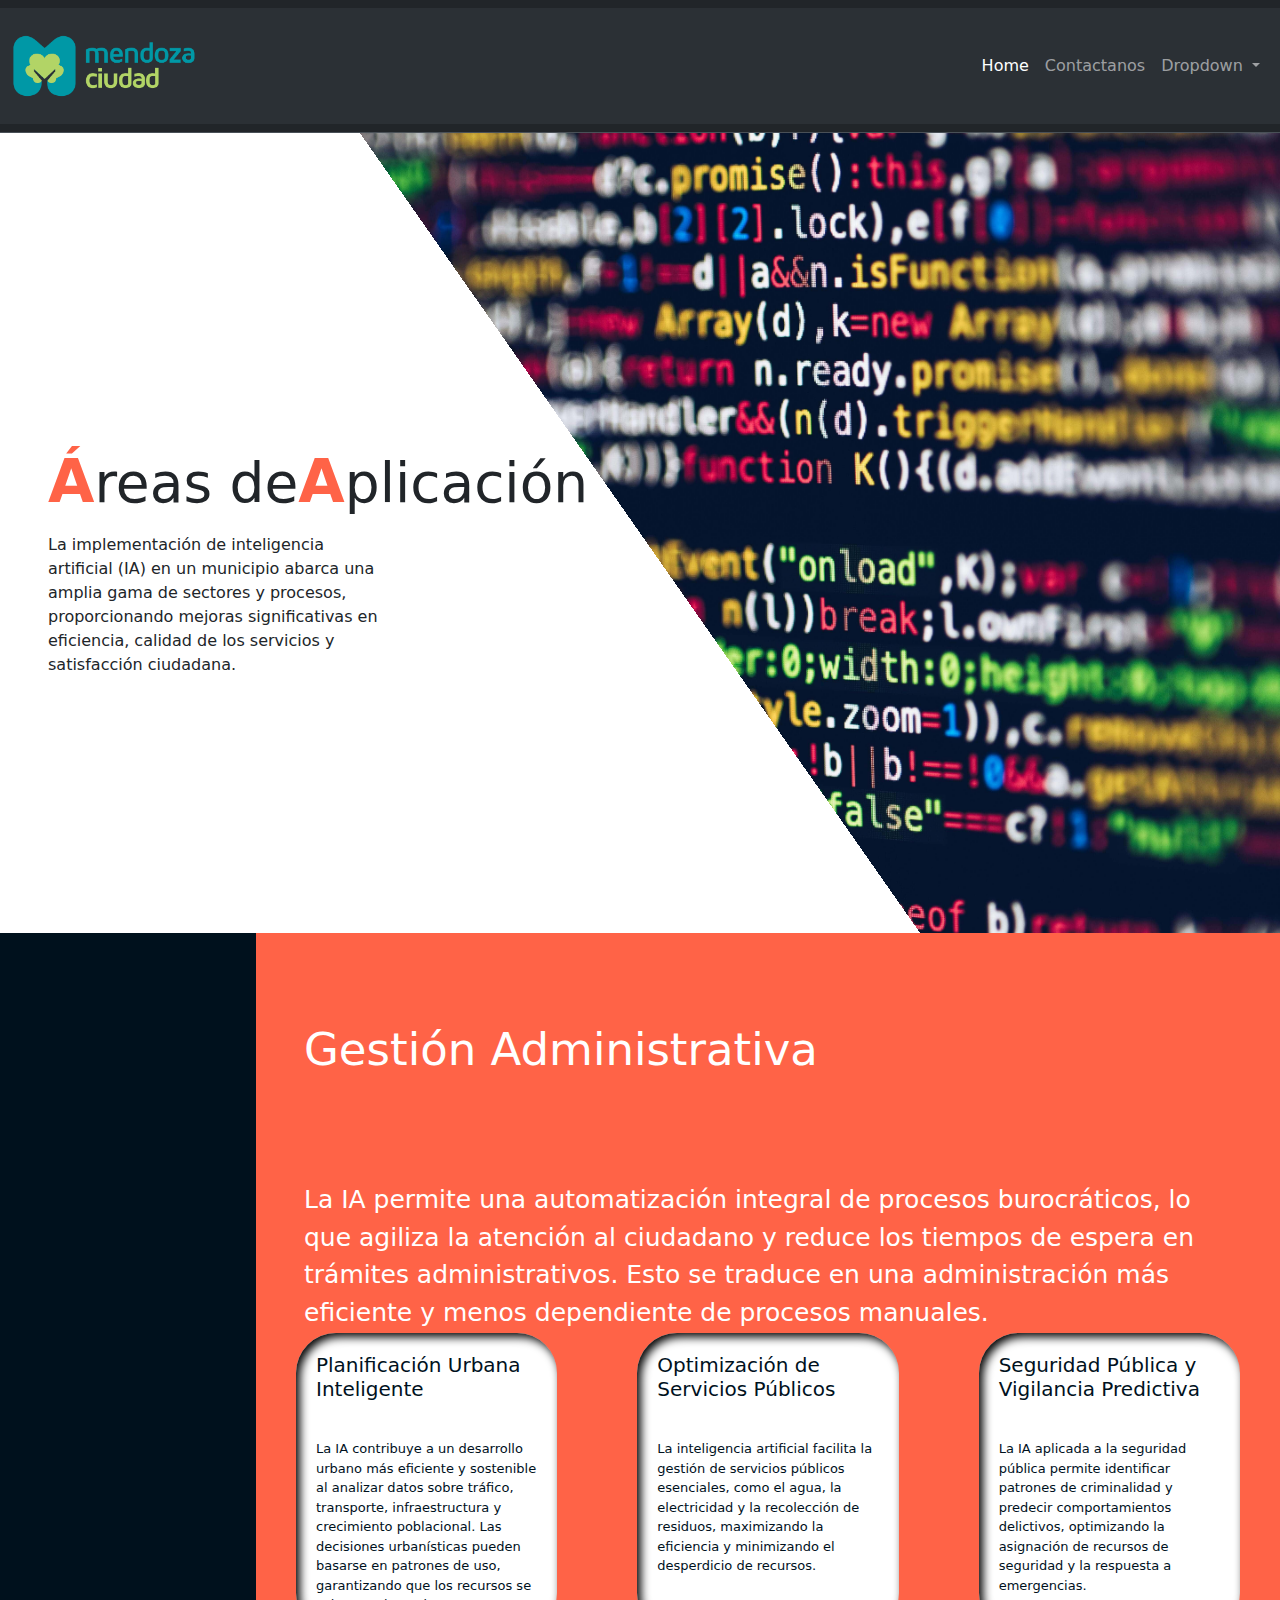
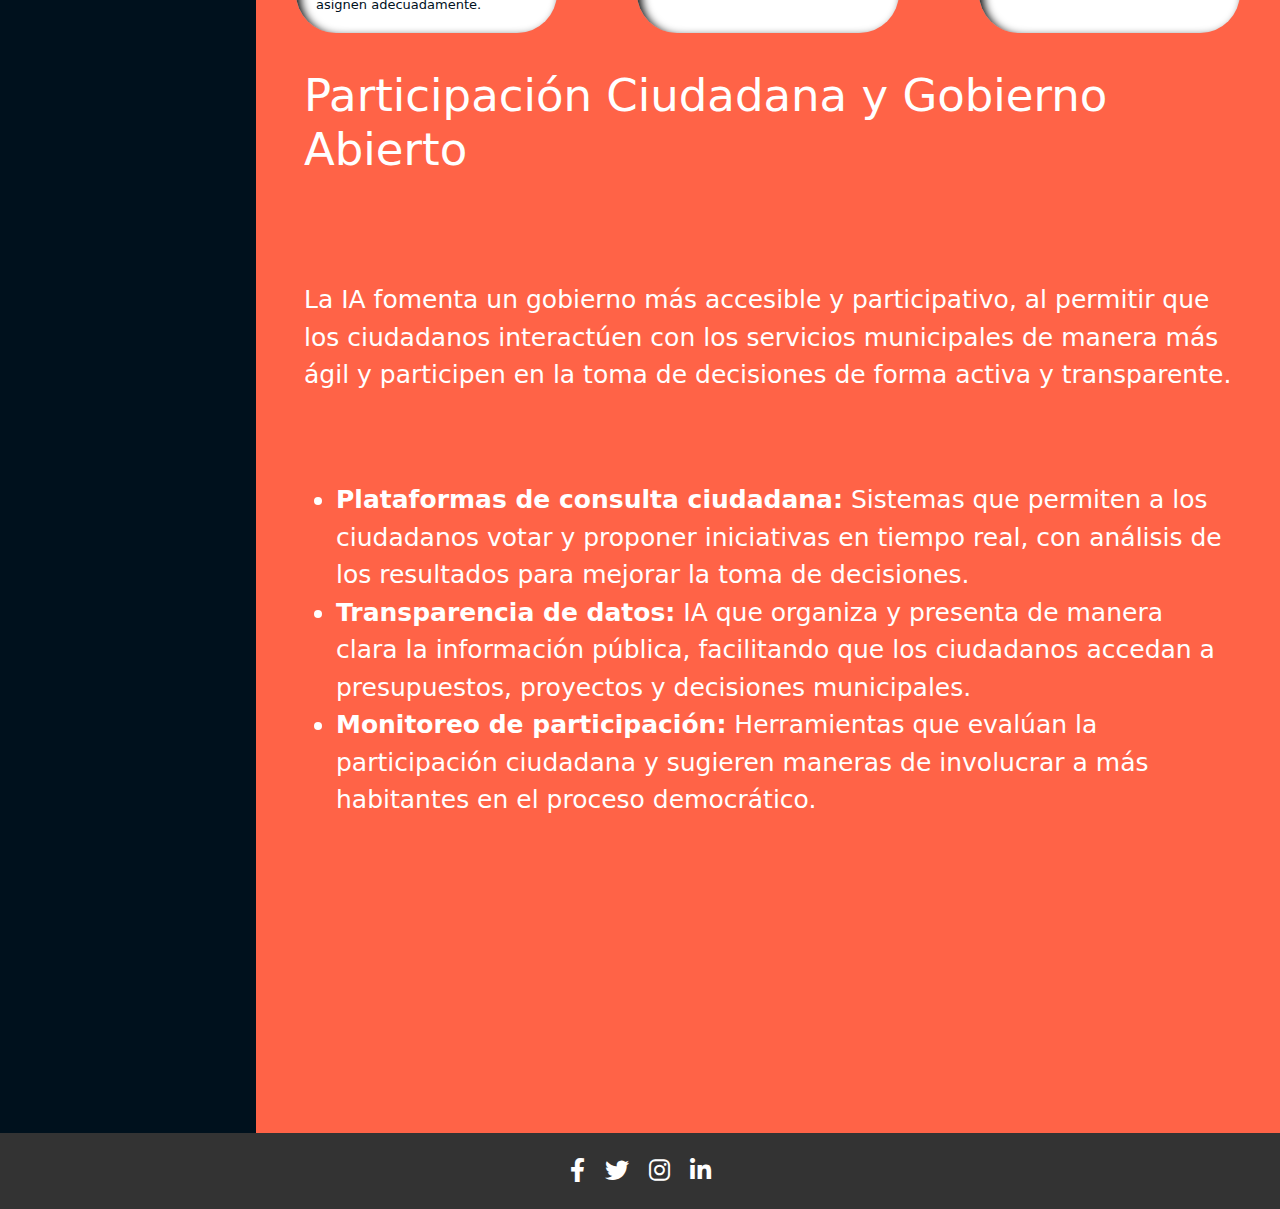
<file: pages/areas.html>
<!DOCTYPE html>
<html lang="en">
  <head>
    <meta charset="UTF-8" />
    <meta name="viewport" content="width=device-width, initial-scale=1.0" />
    
    <link rel="preconnect" href="https://fonts.googleapis.com" />
    <link rel="preconnect" href="https://fonts.gstatic.com" crossorigin />
    <link
      href="https://fonts.googleapis.com/css2?family=Roboto:ital,wght@0,100;0,300;0,400;0,500;0,700;0,900;1,100;1,300;1,400;1,500;1,700;1,900&display=swap"
      rel="stylesheet"
    />
    <link
      href="https://cdn.jsdelivr.net/npm/bootstrap@5.3.3/dist/css/bootstrap.min.css"
      rel="stylesheet"
      integrity="sha384-QWTKZyjpPEjISv5WaRU9OFeRpok6YctnYmDr5pNlyT2bRjXh0JMhjY6hW+ALEwIH"
      crossorigin="anonymous"
    />
    <link
      rel="stylesheet"
      href="https://cdnjs.cloudflare.com/ajax/libs/font-awesome/6.0.0-beta3/css/all.min.css"
    />
    <link
      rel="stylesheet"
      href="https://cdnjs.cloudflare.com/ajax/libs/font-awesome/6.0.0-beta3/css/all.min.css"
    />
    <link rel="stylesheet" href="../css/estilos.css" />
    <title>Áreas de Aplicación</title>
  </head>
  <body>
    <header>
      <nav class="navbar bg-dark border-bottom border-body" data-bs-theme="dark">
        <nav class="navbar navbar-expand-lg navbar-dark bg-body-tertiary w-100">
            <div class="container-fluid">
              <div class="logo"><a class="navbar-brand" href="../index.html"><img src="../assets/images/logo.png" alt="logo"></a></div>
                <button class="navbar-toggler" type="button" data-bs-toggle="collapse" data-bs-target="#navbarSupportedContent" aria-controls="navbarSupportedContent" aria-expanded="false" aria-label="Toggle navigation">
                    <span class="navbar-toggler-icon"></span>
                </button>
                <div class="collapse navbar-collapse" id="navbarSupportedContent">
                    <ul class="navbar-nav ms-auto mb-2 mb-lg-0">
                        <li class="nav-item">
                            <a class="nav-link active" aria-current="page" href="../index.html">Home</a>
                        </li>
                        <li class="nav-item">
                            <a class="nav-link" href="contact.html">Contactanos</a>
                        </li>
                        <li class="nav-item dropdown">
                            <a class="nav-link dropdown-toggle" href="#" role="button" data-bs-toggle="dropdown" aria-expanded="false">
                                Dropdown
                            </a>
                            <ul class="dropdown-menu dropdown-menu-end">
                                <li><a class="dropdown-item" href="areas.html">Áreas de Aplicación</a></li>
                                <li><a class="dropdown-item" href="proyectos.html">Proyectos Actuales</a></li>
                                <li><a class="dropdown-item" href="beneficios.html">Beneficios para la Comunidad</a></li>
                            </ul>
                        </li>
                    </ul>
                </div>
            </div>
        </nav>
    </nav>
    </header>

    <section class="areas">
      <div class="areas-title ps-5 pb-2">
        <h2><strong>Á</strong>reas de<strong>A</strong>plicación</h2>
      </div>
      <div class="areas-subtitle ps-5">
        <p>
          La implementación de inteligencia artificial (IA) en un municipio
          abarca una amplia gama de sectores y procesos, proporcionando mejoras
          significativas en eficiencia, calidad de los servicios y satisfacción
          ciudadana.
        </p>
      </div>
    </section>
    <section class="areas-content">
      <div class="margen"></div>
      <div class="areas-content-container">
        <div class="areas-content-title p-5">
          <h2>Gestión Administrativa</h2>
        </div>
        <div class="areas-content-subtitle p-5">
          <p>
            La IA permite una automatización integral de procesos burocráticos,
            lo que agiliza la atención al ciudadano y reduce los tiempos de
            espera en trámites administrativos. Esto se traduce en una
            administración más eficiente y menos dependiente de procesos
            manuales.
          </p>
        </div>
          <div class="content-secondary">
            <div class="card1 card-custom">
              <h3>Planificación Urbana Inteligente</h3>
              <p>
                La IA contribuye a un desarrollo urbano más eficiente y sostenible al analizar datos sobre tráfico, transporte, infraestructura y crecimiento poblacional. Las decisiones urbanísticas pueden basarse en patrones de uso, garantizando que los recursos se asignen adecuadamente.
              </p>
            </div>
            <div class="card2 card-custom">
              <h3> Optimización de Servicios Públicos</h3>
              <p>
                La inteligencia artificial facilita la gestión de servicios públicos esenciales, como el agua, la electricidad y la recolección de residuos, maximizando la eficiencia y minimizando el desperdicio de recursos.
              </p>
            </div>
            <div class="card2 card-custom">
              <h3>Seguridad Pública y Vigilancia Predictiva</h3>
              <p>
                La IA aplicada a la seguridad pública permite identificar patrones de criminalidad y predecir comportamientos delictivos, optimizando la asignación de recursos de seguridad y la respuesta a emergencias.
              </p>
            </div>
          </div>
        <div class="areas-content-title p-5">
          <h2>Participación Ciudadana y Gobierno Abierto</h2>
        </div>
        <div class="areas-content-subtitle p-5">
          <p>La IA fomenta un gobierno más accesible y participativo, al permitir que los ciudadanos interactúen con los servicios municipales de manera más ágil y participen en la toma de decisiones de forma activa y transparente.
          </p>
        </div>
        <div class="areas-content-list p-5">
          <ul>
            <li><strong>Plataformas de consulta ciudadana:</strong> Sistemas que permiten a los ciudadanos votar y proponer iniciativas en tiempo real, con análisis de los resultados para mejorar la toma de decisiones.</li>
            <li><strong>Transparencia de datos:</strong> IA que organiza y presenta de manera clara la información pública, facilitando que los ciudadanos accedan a presupuestos, proyectos y decisiones municipales.</li>
            <li><strong>Monitoreo de participación:</strong> Herramientas que evalúan la participación ciudadana y sugieren maneras de involucrar a más habitantes en el proceso democrático.</li>
          </ul>
        </div>
      </div>
    </section>

    <footer>
      <div class="social-media">
        <a
          href="https://www.facebook.com/tu-perfil"
          target="_blank"
          class="social-icon"
        >
          <i class="fab fa-facebook-f"></i>
        </a>
        <a
          href="https://www.twitter.com/tu-perfil"
          target="_blank"
          class="social-icon"
        >
          <i class="fab fa-twitter"></i>
        </a>
        <a
          href="https://www.instagram.com/tu-perfil"
          target="_blank"
          class="social-icon"
        >
          <i class="fab fa-instagram"></i>
        </a>
        <a
          href="https://www.linkedin.com/in/tu-perfil"
          target="_blank"
          class="social-icon"
        >
          <i class="fab fa-linkedin-in"></i>
        </a>
      </div>
    </footer>

    <script
      src="https://cdn.jsdelivr.net/npm/bootstrap@5.3.3/dist/js/bootstrap.bundle.min.js"
      integrity="sha384-YvpcrYf0tY3lHB60NNkmXc5s9fDVZLESaAA55NDzOxhy9GkcIdslK1eN7N6jIeHz"
      crossorigin="anonymous"
    ></script>
  </body>
</html>
</file>
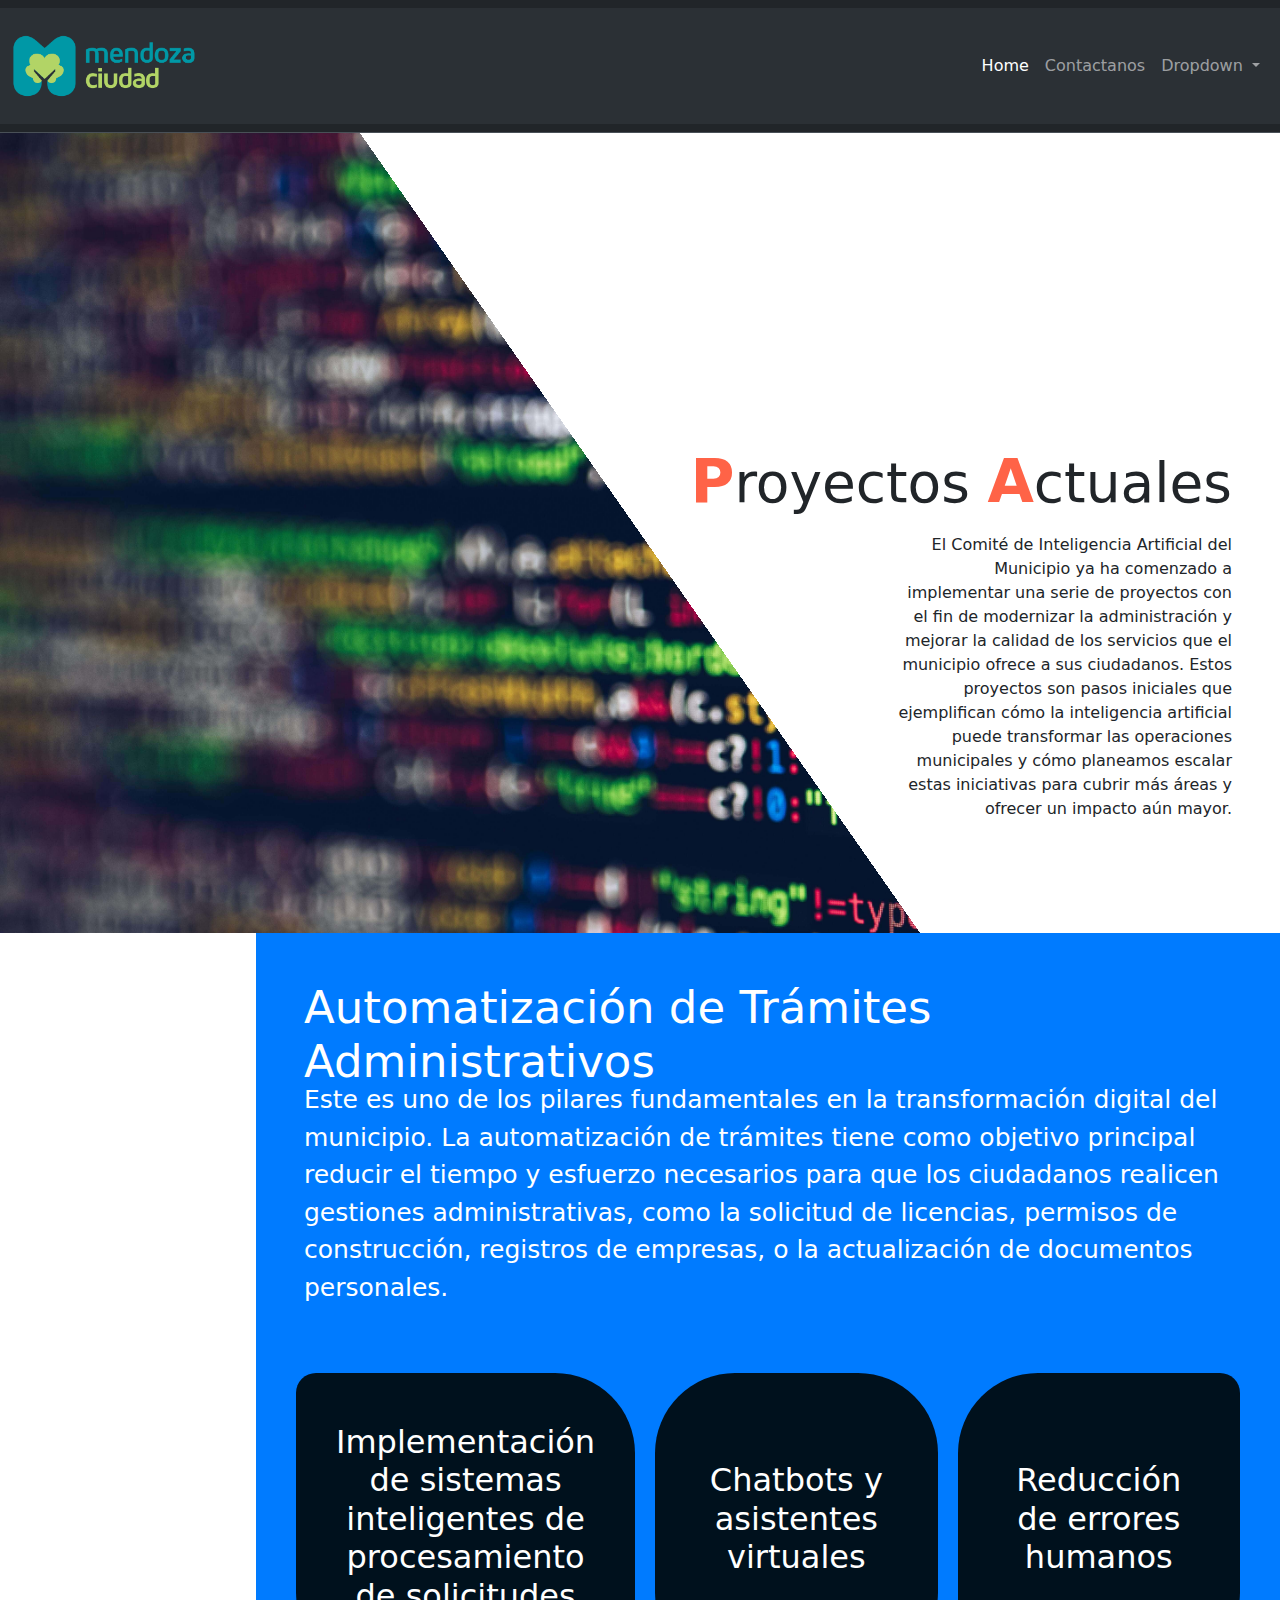
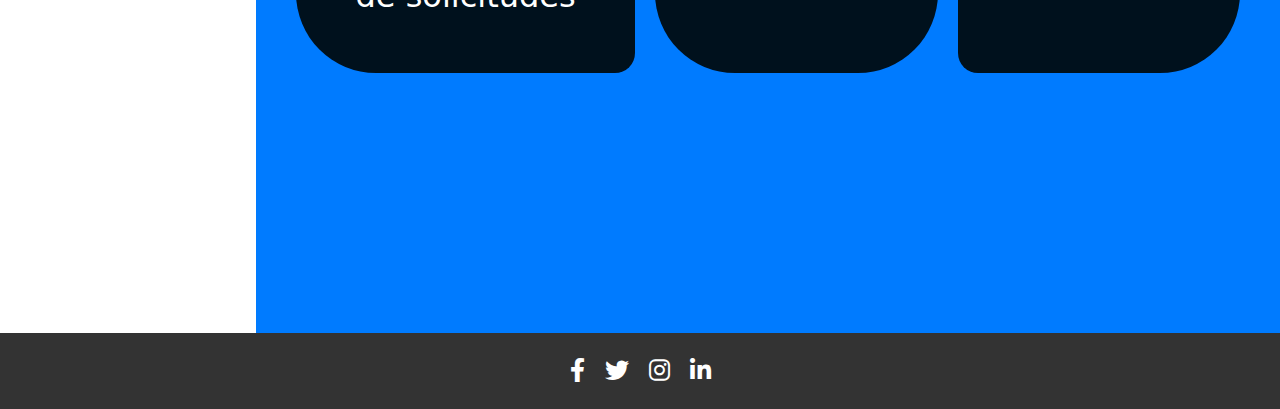
<file: pages/proyectos.html>
<!DOCTYPE html>
<html lang="en">
  <head>
    <meta charset="UTF-8" />
    <meta name="viewport" content="width=device-width, initial-scale=1.0" />
    
    <link rel="preconnect" href="https://fonts.googleapis.com" />
    <link rel="preconnect" href="https://fonts.gstatic.com" crossorigin />
    <link
      href="https://fonts.googleapis.com/css2?family=Roboto:ital,wght@0,100;0,300;0,400;0,500;0,700;0,900;1,100;1,300;1,400;1,500;1,700;1,900&display=swap"
      rel="stylesheet"
    />
    <link
      href="https://cdn.jsdelivr.net/npm/bootstrap@5.3.3/dist/css/bootstrap.min.css"
      rel="stylesheet"
      integrity="sha384-QWTKZyjpPEjISv5WaRU9OFeRpok6YctnYmDr5pNlyT2bRjXh0JMhjY6hW+ALEwIH"
      crossorigin="anonymous"
    />
    <link
      rel="stylesheet"
      href="https://cdnjs.cloudflare.com/ajax/libs/font-awesome/6.0.0-beta3/css/all.min.css"
    />
    <link
      rel="stylesheet"
      href="https://cdnjs.cloudflare.com/ajax/libs/font-awesome/6.0.0-beta3/css/all.min.css"
    />
    <link rel="stylesheet" href="../css/estilos.css" />
    <title>Proyectos Actuales</title>
  </head>
  <body>
    <header>
      <nav class="navbar bg-dark border-bottom border-body" data-bs-theme="dark">
        <nav class="navbar navbar-expand-lg navbar-dark bg-body-tertiary w-100">
            <div class="container-fluid">
              <div class="logo"><a class="navbar-brand" href="../index.html"><img src="../assets/images/logo.png" alt="logo"></a></div>
                <button class="navbar-toggler" type="button" data-bs-toggle="collapse" data-bs-target="#navbarSupportedContent" aria-controls="navbarSupportedContent" aria-expanded="false" aria-label="Toggle navigation">
                    <span class="navbar-toggler-icon"></span>
                </button>
                <div class="collapse navbar-collapse" id="navbarSupportedContent">
                    <ul class="navbar-nav ms-auto mb-2 mb-lg-0">
                        <li class="nav-item">
                            <a class="nav-link active" aria-current="page" href="../index.html">Home</a>
                        </li>
                        <li class="nav-item">
                            <a class="nav-link" href="contact.html">Contactanos</a>
                        </li>
                        <li class="nav-item dropdown">
                            <a class="nav-link dropdown-toggle" href="#" role="button" data-bs-toggle="dropdown" aria-expanded="false">
                                Dropdown
                            </a>
                            <ul class="dropdown-menu dropdown-menu-end">
                                <li><a class="dropdown-item" href="areas.html">Áreas de Aplicación</a></li>
                                <li><a class="dropdown-item" href="proyectos.html">Proyectos Actuales</a></li>
                                <li><a class="dropdown-item" href="beneficios.html">Beneficios para la Comunidad</a></li>
                            </ul>
                        </li>
                    </ul>
                </div>
            </div>
        </nav>
    </nav>
    </header>

    <section class="proyectos">
      <div class="proyectos-title pe-5 pb-2">
        <h2><strong>P</strong>royectos <strong>A</strong>ctuales</h2>
      </div>
      <div class="proyectos-subtitle pe-5">
        <p>
          El Comité de Inteligencia Artificial del Municipio ya ha comenzado a
          implementar una serie de proyectos con el fin de modernizar la
          administración y mejorar la calidad de los servicios que el municipio
          ofrece a sus ciudadanos. Estos proyectos son pasos iniciales que
          ejemplifican cómo la inteligencia artificial puede transformar las
          operaciones municipales y cómo planeamos escalar estas iniciativas
          para cubrir más áreas y ofrecer un impacto aún mayor.
        </p>
      </div>
    </section>
    <section class="proyectos-content">
      <div class="margen"></div>
      <div class="proyectos-container">
        <div class="proyectos-content-title p-5">
          <h2>Automatización de Trámites Administrativos</h2>
        </div>
        <div class="proyectos-content-subtitle p-5">
          <p>
            Este es uno de los pilares fundamentales en la transformación
            digital del municipio. La automatización de trámites tiene como
            objetivo principal reducir el tiempo y esfuerzo necesarios para que
            los ciudadanos realicen gestiones administrativas, como la solicitud
            de licencias, permisos de construcción, registros de empresas, o la
            actualización de documentos personales.
          </p>
        </div>
        <div class="proyectos-grid">
          <div class="grid1 grid-container">
            <div class="grid-title">
              <h2>
                Implementación de sistemas inteligentes de procesamiento de
                solicitudes
              </h2>
              <div class="grid-hidden">
                <p class="hidden-text">
                  Utilizando algoritmos de IA, el sistema es capaz de analizar automáticamente las solicitudes, verificar la documentación y responder con aprobaciones o requerimientos adicionales. Esto no solo aligera la carga de trabajo de los empleados municipales, sino que también reduce los tiempos de espera para los ciudadanos.
                </p>
              </div>
            </div>
          </div>
          <div class="grid2 grid-container">
            <div class="grid-title">
              <h2>Chatbots y asistentes virtuales</h2>
              <div class="grid-hidden">
                <p class="hidden-text">
                  Se han integrado chatbots capaces de guiar a los ciudadanos a través del proceso de solicitud, resolver dudas y proporcionar respuestas en tiempo real. Estos asistentes virtuales están disponibles las 24 horas, lo que asegura que los ciudadanos puedan acceder a los servicios municipales en cualquier momento.
                </p>
              </div>
            </div>
          </div>
          <div class="grid3 grid-container">
            <div class="grid-title">
              <h2>Reducción de errores humanos</h2>
              <div class="grid-hidden">
                <p class="hidden-text">
                  Al automatizar los procesos, el sistema reduce significativamente los errores de procesamiento manual, mejorando la precisión y la calidad de los trámites realizados.
                </p>
              </div>
            </div>
          </div>
        </div>
      </div>
    </section>
    <footer>
      <div class="social-media">
        <a
          href="https://www.facebook.com/tu-perfil"
          target="_blank"
          class="social-icon"
        >
          <i class="fab fa-facebook-f"></i>
        </a>
        <a
          href="https://www.twitter.com/tu-perfil"
          target="_blank"
          class="social-icon"
        >
          <i class="fab fa-twitter"></i>
        </a>
        <a
          href="https://www.instagram.com/tu-perfil"
          target="_blank"
          class="social-icon"
        >
          <i class="fab fa-instagram"></i>
        </a>
        <a
          href="https://www.linkedin.com/in/tu-perfil"
          target="_blank"
          class="social-icon"
        >
          <i class="fab fa-linkedin-in"></i>
        </a>
      </div>
    </footer>

    <script
      src="https://cdn.jsdelivr.net/npm/bootstrap@5.3.3/dist/js/bootstrap.bundle.min.js"
      integrity="sha384-YvpcrYf0tY3lHB60NNkmXc5s9fDVZLESaAA55NDzOxhy9GkcIdslK1eN7N6jIeHz"
      crossorigin="anonymous"
    ></script>
  </body>
</html>
</file>
<file: css/estilos.css>
.logo {
  width: 200px;
  height: 100px;
  overflow: hidden;
  display: flex;
  align-items: center;
}

.logo img {
  width: 100%;
  height: auto;
}

footer {
  background-color: #333;
  padding: 20px;
  text-align: center;
}
footer .social-media {
  display: flex;
  justify-content: center;
  gap: 20px;
}
footer .social-media .social-icon {
  color: white;
  font-size: 24px;
  text-decoration: none;
}
footer .social-media .social-icon:hover {
  color: #007bff;
}

.proyectos .proyectos-title strong, .areas .areas-title strong, .beneficios .beneficios-title strong, .objetivos .objetivos-info strong, .principal .principal-title strong {
  text-transform: uppercase;
  color: tomato;
  font-size: 60px;
}

.principal {
  width: 100%;
  height: 800px;
  background: linear-gradient(135deg, #ffffff 50%, rgba(0, 0, 0, 0) 50%), url(../assets/images/pexels-markusspiske-2004161.jpg);
  /* Imagen de fondo */
  background-size: cover;
  background-position: center left;
  background-repeat: no-repeat;
}
.principal .principal-title {
  width: 100%;
  height: 50%;
  display: flex;
  align-items: end;
  justify-content: start;
}
.principal .principal-title h1 {
  font-size: 55px;
}
.principal .principal-subtitle {
  width: 40%;
  height: 50%;
  display: flex;
  align-items: start;
  justify-content: start;
  flex-direction: column;
}

.objetivos-responsive {
  display: none;
}

.objetivos {
  width: 100%;
  height: 1000px;
  background-color: #00111d;
  padding-left: 10%;
  padding-right: 10%;
  display: grid;
  grid-template-columns: 1fr 1fr;
  grid-template-rows: 100px 200px 200px;
  grid-template-areas: "title title" "img info" "img info";
  gap: 40px;
  padding-top: 10%;
}
.objetivos .objetivos-title {
  grid-area: title;
  display: flex;
  align-items: center;
  justify-content: start;
  padding-right: 5%;
}
.objetivos .objetivos-title h2 {
  font-size: 55px;
  color: rgb(255, 255, 255);
}
.objetivos .objetivos-img {
  background-color: rgb(255, 255, 255);
  grid-area: img;
  overflow: hidden;
  border-radius: 40px;
}
.objetivos .objetivos-img img {
  width: 100%;
  height: auto;
  object-fit: cover;
}
.objetivos .objetivos-info {
  grid-area: info;
  display: flex;
  align-items: center;
  padding-left: 5%;
  padding-right: 5%;
}
.objetivos .objetivos-info ul {
  font-size: 25px;
  color: white;
}
.objetivos .objetivos-info strong {
  font-size: 25px;
}

.vision {
  width: 100%;
  height: 1400px;
  background: linear-gradient(15deg, rgba(255, 255, 255, 0) 30%, rgb(255, 255, 255) 30%), url(../assets/images/fondo-main.jpg);
  /* Imagen de fondo */
  background-size: fill;
  background-position: center bottom;
  background-repeat: no-repeat;
}
.vision .vision-title {
  width: 100%;
  height: 200px;
  display: flex;
  justify-content: end;
  align-items: end;
  padding-left: 10%;
  padding-right: 10%;
}
.vision .vision-title h2 {
  font-size: 55px;
  color: #00111d;
}
.vision .vision-subtitle {
  width: 100%;
  height: auto;
  display: flex;
  flex-direction: column;
  align-items: start;
  justify-content: end;
  padding-right: 10%;
  padding-left: 10%;
  text-align: end;
  color: #00111d;
  font-weight: 700;
  font-size: 20px;
}

.beneficios {
  width: 100%;
  height: 800px;
  background: linear-gradient(135deg, rgba(255, 255, 255, 0) 50%, rgb(255, 255, 255) 50%), url(../assets/images/pexels-markusspiske-2004161.jpg);
  /* Imagen de fondo */
  background-size: cover;
  background-position: center left;
  background-repeat: no-repeat;
}
.beneficios .beneficios-title {
  width: 100%;
  height: 50%;
  display: flex;
  align-items: end;
  justify-content: end;
}
.beneficios .beneficios-title h2 {
  font-size: 55px;
}
.beneficios .beneficios-subtitle {
  width: 100%;
  height: 50%;
  display: flex;
  align-items: start;
  justify-content: end;
  padding-left: 70%;
  text-align: end;
}

.beneficios-content {
  width: 100%;
  height: 1200px;
  background-color: #00111d;
  display: grid;
  grid-template-columns: 1fr 1fr 1fr 1fr 1fr 1fr;
  grid-template-rows: 300px 300px 300px;
  grid-template-areas: "square1 square1 square4 square4 square5 square6" "square7 square8 square9 square10 square11 square11" "square13 square15 square15 square17 square17 square18";
  grid-gap: 20px;
  padding: 40px;
  padding-top: 5%;
}

.square {
  border-radius: 50px;
  transition: 0.5 ease;
  background-color: tomato;
  padding: 20px;
}
.square .content {
  width: 100%;
  height: 100%;
}
.square .content img {
  width: 100%;
  height: 100%;
  object-fit: cover;
  border-radius: 50px 60px 80px 900px;
}
.square h2 {
  font-size: 40px;
  color: white;
}
.square p {
  color: white;
  text-align: start;
  font-size: 15px;
}

.square1 {
  grid-area: square1;
}

.square2 {
  grid-area: square2;
}

.square3 {
  grid-area: square3;
}

.square4 {
  background-color: rgba(255, 99, 71, 0);
  grid-area: square4;
}

.square5 {
  grid-area: square5;
  border-radius: 50px 50px 200px 50px;
}

.square6 {
  grid-area: square6;
  border-radius: 50px 50px 50px 200px;
}

.square7 {
  grid-area: square7;
  border-radius: 200px 50px 50px;
}

.square8 {
  grid-area: square8;
}

.square9 {
  grid-area: square9;
}

.square10 {
  grid-area: square10;
  border-radius: 50%;
  background: radial-gradient(circle, transparent 50%, tomato 50%);
}

.square11 {
  grid-area: square11;
}

.square12 {
  grid-area: square12;
}

.square13 {
  background-color: rgba(0, 123, 255, 0);
  grid-area: square13;
}

.square14 {
  grid-area: square14;
}

.square15 {
  grid-area: square15;
}

.square16 {
  grid-area: square16;
}

.square17 {
  background-color: rgba(0, 123, 255, 0);
  grid-area: square17;
}

.square18 {
  grid-area: square18;
  border-radius: 20px 20px 20px 100px;
}

.areas {
  width: 100%;
  height: 800px;
  background: linear-gradient(55deg, #ffffff 50%, rgba(255, 255, 255, 0) 50%), url(../assets/images/pexels-markusspiske-2004161.jpg);
  /* Imagen de fondo */
  background-size: cover;
  background-position: center left;
  background-repeat: no-repeat;
}
.areas .areas-title {
  width: 100%;
  height: 50%;
  display: flex;
  align-items: end;
  justify-content: start;
}
.areas .areas-title h2 {
  font-size: 55px;
}
.areas .areas-subtitle {
  width: 100%;
  height: 50%;
  display: flex;
  align-items: start;
  justify-content: start;
  padding-right: 70%;
  text-align: start;
}

.areas-content {
  width: 100%;
  height: 1800px;
  display: flex;
}
.areas-content .margen {
  width: 20%;
  height: 100%;
  background-color: #00111d;
}
.areas-content .areas-content-container {
  width: 80%;
  height: 100%;
  background-color: tomato;
}
.areas-content .areas-content-container .areas-content-title {
  width: 100%;
  height: 200px;
  display: flex;
  align-items: end;
  justify-content: start;
  color: white;
}
.areas-content .areas-content-container .areas-content-title h2 {
  font-size: 45px;
}
.areas-content .areas-content-container .areas-content-subtitle {
  width: 100%;
  height: 200px;
  display: flex;
  align-items: start;
  justify-content: start;
  text-align: start;
}
.areas-content .areas-content-container .areas-content-subtitle p {
  color: white;
  font-size: 25px;
}
.areas-content .areas-content-list {
  width: 100%;
  height: 200px;
  display: flex;
  align-items: start;
  justify-content: start;
  text-align: start;
}
.areas-content .areas-content-list ul {
  color: white;
  font-size: 25px;
}
.areas-content .content-secondary {
  width: 100%;
  display: flex;
  justify-content: center;
  align-items: center;
}
.areas-content .content-secondary .card-custom {
  width: 400px;
  height: 300px;
  margin-left: 40px;
  margin-right: 40px;
  padding: 20px;
  background-color: #ffffff;
  border-radius: 40px;
  box-shadow: inset 4px 4px 10px rgb(0, 0, 0);
  transition: box-shadow 0.3s ease;
}
.areas-content .content-secondary .card-custom h3 {
  height: 30%;
  color: #00111d;
  font-size: 20px;
  position: relative;
}
.areas-content .content-secondary .card-custom p {
  height: 70%;
  color: #00111d;
  font-size: 13px;
  position: relative;
}

.proyectos {
  width: 100%;
  height: 800px;
  background: linear-gradient(55deg, rgba(255, 255, 255, 0) 50%, rgb(255, 255, 255) 50%), url(../assets/images/pexels-markusspiske-2004161.jpg);
  /* Imagen de fondo */
  background-size: cover;
  background-position: center left;
  background-repeat: no-repeat;
}
.proyectos .proyectos-title {
  width: 100%;
  height: 50%;
  display: flex;
  align-items: end;
  justify-content: end;
}
.proyectos .proyectos-title h2 {
  font-size: 55px;
}
.proyectos .proyectos-subtitle {
  width: 100%;
  height: 50%;
  display: flex;
  align-items: start;
  justify-content: end;
  padding-left: 70%;
  text-align: end;
}

.proyectos-content {
  width: 100%;
  height: 1000px;
  display: flex;
  flex-direction: row-reverse;
}
.proyectos-content .proyectos-container {
  width: 80%;
  height: 100%;
  background-color: #007bff;
}
.proyectos-content .proyectos-container .proyectos-content-title {
  width: 100%;
  height: 100px;
  color: white;
}
.proyectos-content .proyectos-container .proyectos-content-title h2 {
  font-size: 45px;
}
.proyectos-content .proyectos-container .proyectos-content-subtitle {
  width: 100%;
  height: 300px;
  color: white;
}
.proyectos-content .proyectos-container .proyectos-content-subtitle p {
  font-size: 25px;
}
.proyectos-content .proyectos-grid {
  width: 100%;
  display: grid;
  grid-template-columns: 1fr 1fr 1fr;
  grid-template-rows: 300px;
  grid-template-areas: "grid1 grid2 grid3";
  grid-gap: 20px;
  padding: 40px;
}
.proyectos-content .proyectos-grid .grid-container {
  position: relative;
  width: 100%;
  display: flex;
  justify-content: center;
  align-items: center;
  cursor: pointer;
  transition: background-color 0.5s ease;
}
.proyectos-content .proyectos-grid .grid-container .grid-title {
  width: 100%;
  height: 100%;
  padding: 40px;
  display: flex;
  flex-direction: column;
  align-items: center;
  justify-content: center;
  text-align: center;
}
.proyectos-content .proyectos-grid .grid-container .grid-title h2 {
  color: white;
}
.proyectos-content .proyectos-grid .grid-container .hidden-text {
  display: none;
  font-size: 15px;
  color: #666;
  text-align: center;
  padding: 20px;
  width: 100%;
}
.proyectos-content .proyectos-grid .grid1 {
  grid-area: grid1;
  background-color: #00111d;
  border-radius: 20px 80px 20px 80px;
}
.proyectos-content .proyectos-grid .grid2 {
  grid-area: grid2;
  background-color: #00111d;
  border-radius: 80px 80px 80px 80px;
}
.proyectos-content .proyectos-grid .grid3 {
  grid-area: grid3;
  background-color: #00111d;
  border-radius: 80px 20px 80px 20px;
}
.proyectos-content .grid-container:hover {
  background-color: #ffffff;
}
.proyectos-content .grid-container:hover h2 {
  opacity: 0;
  position: absolute;
  z-index: -1;
}
.proyectos-content .grid-container:hover .hidden-text {
  display: block;
}

.contact-main {
  width: 100%;
  height: 1000px;
  display: flex;
}
.contact-main .contact-container {
  width: 50%;
  background-color: #00121f;
  padding: 40px;
}
.contact-main .contact-container .contact-title {
  width: 100%;
  height: 200px;
  display: flex;
  align-items: end;
  justify-content: center;
}
.contact-main .contact-container .contact-title h2 {
  font-size: 45px;
  color: white;
  font-weight: 700;
}
.contact-main .contact-container .contact-subtitle {
  width: 100%;
  height: 300px;
  display: flex;
  flex-direction: column;
  align-items: center;
  justify-content: center;
}
.contact-main .contact-container .contact-subtitle p {
  font-size: 20px;
  color: white;
  font-weight: 700;
  text-align: center;
}
.contact-main .contact-img {
  width: 100%;
  height: 400px;
  overflow: hidden;
  display: flex;
  align-items: center;
  justify-content: center;
}
.contact-main .contact-img img {
  width: 400px;
  height: auto;
  object-fit: cover;
}
.contact-main .contact-form {
  background-color: #fff;
  padding: 20px;
  border-radius: 8px;
  width: 50%;
  height: 100%;
}
.contact-main .contact-form .form-container {
  height: 100%;
  width: 100%;
  display: flex;
  flex-direction: column;
  justify-content: center;
}
.contact-main .contact-form .form-container form {
  display: flex;
  flex-direction: column;
}
.contact-main .contact-form .form-container form label {
  margin-bottom: 5px;
  font-weight: bold;
}
.contact-main .contact-form .form-container form input, .contact-main .contact-form .form-container form textarea {
  padding: 10px;
  margin-bottom: 15px;
  border: 1px solid #ccc;
  border-radius: 4px;
  font-size: 16px;
  width: 100%;
}
.contact-main .contact-form .form-container form button {
  padding: 10px;
  background-color: #00121f;
  color: #fff;
  border: none;
  border-radius: 4px;
  cursor: pointer;
  font-size: 16px;
}
.contact-main .contact-form .form-container form button:hover {
  background-color: #00121f;
}

@media (max-width: 764px) {
  .principal {
    width: 100%;
    height: 800px;
    background: linear-gradient(10deg, rgba(0, 18, 31, 0.6980392157) 50%, #ffffff 50%), url(../assets/images/pexels-markusspiske-2004161.jpg);
    /* Imagen de fondo */
    background-size: cover;
    background-position: center center;
    background-repeat: no-repeat;
  }
  .principal .principal-title {
    width: 100%;
    height: 50%;
    display: flex;
    align-items: center;
    justify-content: start;
    text-align: start;
    padding-left: 5%;
    padding-right: 15%;
  }
  .principal .principal-title h1 {
    font-size: 75px;
    background: url("../assets/images/pexels-markusspiske-2004161.jpg");
    -webkit-background-clip: text;
    background-clip: text;
    background-size: cover;
    color: transparent;
    font-weight: bold;
    color: rgba(0, 122, 209, 0.3960784314);
  }
  .principal .principal-subtitle {
    width: 100%;
    height: 50%;
    display: flex;
    align-items: center;
    justify-content: center;
    flex-direction: column;
    text-align: center;
    color: white;
    padding-left: 5%;
    padding-right: 5%;
  }
  .objetivos-responsive {
    width: 100%;
    height: 600px;
    background-color: #004679;
    display: block;
    padding-left: 5%;
    padding-right: 5%;
  }
  .objetivos-responsive .objetivos-responsive-title {
    display: flex;
    align-items: center;
    justify-content: center;
    width: 100%;
    height: 200px;
  }
  .objetivos-responsive .objetivos-responsive-title h2 {
    color: white;
    font-weight: 600;
    font-size: 35px;
  }
  .objetivos-responsive .accordion-button.collapsed {
    background-color: white;
    color: black;
  }
  .objetivos-responsive .accordion-button h2 {
    font-size: 20px;
    color: #007bff;
  }
  .objetivos {
    display: none;
  }
  .vision {
    width: 100%;
    height: 1100px;
  }
  .vision svg {
    display: none;
  }
  .vision .vision-title {
    padding-left: 5%;
  }
  .vision .vision-title h2 {
    font-size: 75px;
    background: url("../assets/images/pexels-markusspiske-2004161.jpg");
    -webkit-background-clip: text;
    background-clip: text;
    background-size: cover;
    color: transparent;
    font-weight: bold;
    color: rgba(0, 122, 209, 0.3960784314);
  }
  .vision .vision-subtitle {
    padding-left: 0;
  }
  .vision .vision-subtitle p {
    font-size: 15px;
    text-align: start;
    padding-left: 5%;
  }
  .contact-main {
    width: 100%;
    height: 1700px;
    display: flex;
    flex-direction: column;
  }
  .contact-main .contact-container {
    width: 100%;
    background-color: #00121f;
    padding: 40px;
  }
  .contact-main .contact-container .contact-title {
    width: 100%;
    height: 200px;
    display: flex;
    align-items: center;
    justify-content: center;
  }
  .contact-main .contact-container .contact-title h2 {
    font-size: 45px;
    color: white;
    font-weight: 700;
    background: url("../assets/images/pexels-markusspiske-2004161.jpg");
    -webkit-background-clip: text;
    background-clip: text;
    background-size: cover;
    color: transparent;
    font-weight: bold;
    color: rgba(130, 203, 255, 0.6901960784);
  }
  .contact-main .contact-container .contact-subtitle {
    width: 100%;
    height: 400px;
    display: flex;
    flex-direction: column;
    align-items: start;
    justify-content: center;
  }
  .contact-main .contact-container .contact-subtitle p {
    font-size: 20px;
    color: white;
    font-weight: 700;
    text-align: center;
  }
  .contact-main .contact-container .contact-img {
    width: 100%;
    height: 400px;
    overflow: hidden;
    display: flex;
    align-items: center;
    justify-content: center;
  }
  .contact-main .contact-container .contact-img img {
    width: 300px;
    height: auto;
    object-fit: cover;
  }
  .contact-main .contact-form {
    background-color: #fff;
    padding: 20px;
    border-radius: 8px;
    width: 100%;
    height: 100%;
  }
  .contact-main .contact-form .form-container {
    height: 100%;
    width: 100%;
    display: flex;
    flex-direction: column;
    justify-content: start;
  }
  .beneficios {
    width: 100%;
    height: 800px;
    background: linear-gradient(5deg, rgba(255, 255, 255, 0) 20%, rgb(255, 255, 255) 20%), url(../assets/images/pexels-markusspiske-2004161.jpg);
    /* Imagen de fondo */
    background-size: cover;
    background-position: center left;
    background-repeat: no-repeat;
    padding-top: 30%;
  }
  .beneficios .beneficios-title {
    width: 100%;
    height: 20%;
    display: flex;
    align-items: start;
    justify-content: end;
    padding-left: 5%;
    margin-bottom: 5%;
  }
  .beneficios .beneficios-title h2 {
    font-size: 55px;
  }
  .beneficios .beneficios-title strong {
    text-transform: uppercase;
    color: tomato;
  }
  .beneficios .beneficios-subtitle {
    width: 100%;
    height: 80%;
    display: flex;
    align-items: start;
    justify-content: start;
    text-align: start;
    padding: 0;
    padding-right: 40%;
    padding-left: 5%;
  }
  .beneficios-content {
    width: 100%;
    height: 3000px;
    background-color: #00111d;
    display: grid;
    grid-template-columns: 1fr;
    grid-template-rows: 300px 300px 130px 130px 220px 250px 300px 300px 300px 300px 150px;
    grid-template-areas: "square1" "square4" "square5" "square8" "square9" "square6" "square11" "square13" "square15" "square17" "square18";
    padding: 0;
    padding-top: 5%;
    padding: 40px;
  }
  .beneficios-content .square {
    border-radius: 50px;
    transition: 0.5 ease;
    background-color: tomato;
  }
  .beneficios-content .square h2 {
    color: white;
    text-align: start;
    font-size: 30px;
  }
  .beneficios-content .square p {
    color: white;
    text-align: start;
    font-size: 15px;
  }
  .beneficios-content .square .content {
    width: 100%;
    height: 100%;
  }
  .beneficios-content .square .content img {
    width: 100%;
    height: 100%;
    object-fit: cover;
    border-radius: 50px 60px 80px 900px;
  }
  .beneficios-content .square1 {
    grid-area: square1;
    padding: 20px;
  }
  .beneficios-content .square4 {
    background-color: rgba(255, 99, 71, 0);
    grid-area: square4;
  }
  .beneficios-content .square5 {
    grid-area: square5;
    padding: 20px;
    border-radius: 50px 50px 200px 50px;
  }
  .beneficios-content .square6 {
    grid-area: square6;
    border-radius: 50px 50px 50px 200px;
    background-color: rgba(0, 17, 29, 0);
  }
  .beneficios-content .square6 img {
    border-radius: 20px 20px 20px 200px;
  }
  .beneficios-content .square7 {
    display: none;
  }
  .beneficios-content .square8 {
    grid-area: square8;
    padding: 20px;
  }
  .beneficios-content .square9 {
    grid-area: square9;
    padding: 20px;
  }
  .beneficios-content .square9 p {
    color: white;
    text-align: start;
    font-size: 15px;
  }
  .beneficios-content .square10 {
    display: none;
  }
  .beneficios-content .square11 {
    grid-area: square11;
    padding: 20px;
  }
  .beneficios-content .square13 {
    background-color: rgba(0, 123, 255, 0);
    grid-area: square13;
  }
  .beneficios-content .square13 img {
    border-radius: 20px 200px 20px 20px;
  }
  .beneficios-content .square15 {
    grid-area: square15;
    padding: 20px;
  }
  .beneficios-content .square17 {
    background-color: rgba(0, 123, 255, 0);
    grid-area: square17;
  }
  .beneficios-content .square18 {
    grid-area: square18;
    padding: 20px;
    border-radius: 20px 20px 20px 100px;
  }
  .areas {
    width: 100%;
    height: 800px;
    background: linear-gradient(5deg, rgba(255, 255, 255, 0) 20%, rgb(255, 255, 255) 20%), url(../assets/images/pexels-markusspiske-2004161.jpg);
    /* Imagen de fondo */
    background-size: cover;
    background-position: center left;
    background-repeat: no-repeat;
    padding-top: 30%;
  }
  .areas .areas-title {
    width: 100%;
    height: 20%;
    display: flex;
    align-items: start;
    justify-content: start;
    padding-left: 5%;
    margin-bottom: 5%;
  }
  .areas .areas-title h2 {
    font-size: 55px;
  }
  .areas .areas-subtitle {
    width: 100%;
    height: 80%;
    display: flex;
    align-items: start;
    justify-content: start;
    text-align: start;
    padding: 0;
    padding-right: 40%;
    padding-left: 5%;
  }
  .margen {
    display: none;
  }
  .areas-content {
    width: 100%;
    height: 2300px;
  }
  .areas-content .areas-content-container {
    width: 100%;
    height: 100%;
    background-color: tomato;
  }
  .areas-content .areas-content-container .areas-content-list {
    width: 100%;
    height: 200px;
    display: flex;
    align-items: start;
    justify-content: start;
    text-align: start;
    margin-top: 15%;
  }
  .areas-content .areas-content-container .areas-content-list ul {
    color: white;
    font-size: 15px;
  }
  .areas-content .areas-content-container .areas-content-title {
    width: 100%;
    height: 200px;
    display: flex;
    align-items: end;
    justify-content: start;
    color: white;
  }
  .areas-content .areas-content-container .areas-content-title h2 {
    font-size: 45px;
  }
  .areas-content .areas-content-container .areas-content-subtitle {
    width: 100%;
    height: 100px;
    display: flex;
    align-items: start;
    justify-content: start;
    text-align: start;
  }
  .areas-content .areas-content-container .areas-content-subtitle p {
    color: white;
    font-size: 15px;
  }
  .areas-content .content-secondary {
    width: 100%;
    display: flex;
    flex-direction: column;
    justify-content: center;
    align-items: center;
    padding-top: 15%;
  }
  .areas-content .content-secondary .card2 {
    margin-top: 5%;
  }
  .areas-content .content-secondary .card-custom {
    width: 500px;
    height: 300px;
    margin-left: 40px;
    margin-right: 40px;
    padding: 20px;
    background-color: #ffffff;
    border-radius: 40px;
    box-shadow: inset 4px 4px 10px rgb(0, 0, 0);
    transition: box-shadow 0.3s ease;
  }
  .areas-content .content-secondary .card-custom h3 {
    height: 30%;
    color: #00111d;
    font-size: 20px;
    position: relative;
  }
  .areas-content .content-secondary .card-custom p {
    height: 70%;
    color: #00111d;
    font-size: 13px;
    position: relative;
  }
  .areas-content-title {
    width: 100%;
    height: 200px;
    display: flex;
    align-items: end;
    justify-content: start;
    color: white;
  }
  .areas-content-title h2 {
    font-size: 35px;
  }
  .proyectos {
    width: 100%;
    height: 800px;
    background: linear-gradient(5deg, rgba(255, 255, 255, 0) 20%, rgb(255, 255, 255) 20%), url(../assets/images/pexels-markusspiske-2004161.jpg);
    /* Imagen de fondo */
    background-size: cover;
    background-position: center left;
    background-repeat: no-repeat;
    padding-top: 30%;
  }
  .proyectos .proyectos-title {
    width: 100%;
    height: 20%;
    display: flex;
    align-items: start;
    justify-content: start;
    padding-left: 5%;
    margin-bottom: 5%;
  }
  .proyectos .proyectos-title h2 {
    font-size: 55px;
  }
  .proyectos .proyectos-subtitle {
    width: 100%;
    height: 200px;
    display: flex;
    align-items: start;
    justify-content: start;
    text-align: start;
    padding: 0;
    padding-left: 5%;
  }
  .proyectos-content {
    width: 100%;
    height: 1800px;
    display: flex;
    flex-direction: row-reverse;
  }
  .proyectos-content .margen {
    display: none;
  }
  .proyectos-content .proyectos-container {
    width: 100%;
    height: 100%;
    background-color: #007bff;
  }
  .proyectos-content .proyectos-container .proyectos-content-title {
    width: 100%;
    height: 100px;
    color: white;
  }
  .proyectos-content .proyectos-container .proyectos-content-title h2 {
    font-size: 30px;
  }
  .proyectos-content .proyectos-container .proyectos-content-subtitle {
    width: 100%;
    height: 300px;
    color: white;
  }
  .proyectos-content .proyectos-container .proyectos-content-subtitle p {
    font-size: 15px;
  }
  .proyectos-content .proyectos-grid {
    width: 100%;
    display: grid;
    grid-template-columns: 1fr;
    grid-template-rows: 300px 300px 300px;
    grid-template-areas: "grid1" "grid2" "grid3";
    grid-gap: 20px;
    padding: 40px;
  }
  .proyectos-content .proyectos-grid .grid-container {
    position: relative;
    width: 100%;
    display: flex;
    justify-content: center;
    align-items: center;
    cursor: pointer;
    transition: background-color 0.5s ease;
  }
  .proyectos-content .proyectos-grid .grid-container .grid-title {
    width: 100%;
    height: 100%;
    padding: 40px;
    display: flex;
    flex-direction: column;
    align-items: center;
    justify-content: center;
    text-align: center;
  }
  .proyectos-content .proyectos-grid .grid-container .grid-title h2 {
    color: white;
  }
  .proyectos-content .proyectos-grid .grid-container .hidden-text {
    display: none;
    font-size: 15px;
    color: #666;
    text-align: center;
    padding: 20px;
    width: 100%;
  }
  .proyectos-content .proyectos-grid .grid1 {
    grid-area: grid1;
    background-color: #00111d;
    border-radius: 20px 80px 20px 80px;
  }
  .proyectos-content .proyectos-grid .grid2 {
    grid-area: grid2;
    background-color: #00111d;
    border-radius: 80px 80px 80px 80px;
  }
  .proyectos-content .proyectos-grid .grid3 {
    grid-area: grid3;
    background-color: #00111d;
    border-radius: 80px 20px 80px 20px;
  }
  .proyectos-content .grid-container:hover {
    background-color: #ffffff;
  }
  .proyectos-content .grid-container:hover h2 {
    opacity: 0;
    position: absolute;
    z-index: -1;
  }
  .proyectos-content .grid-container:hover .hidden-text {
    display: block;
  }
}

/*# sourceMappingURL=estilos.css.map */
</file>
